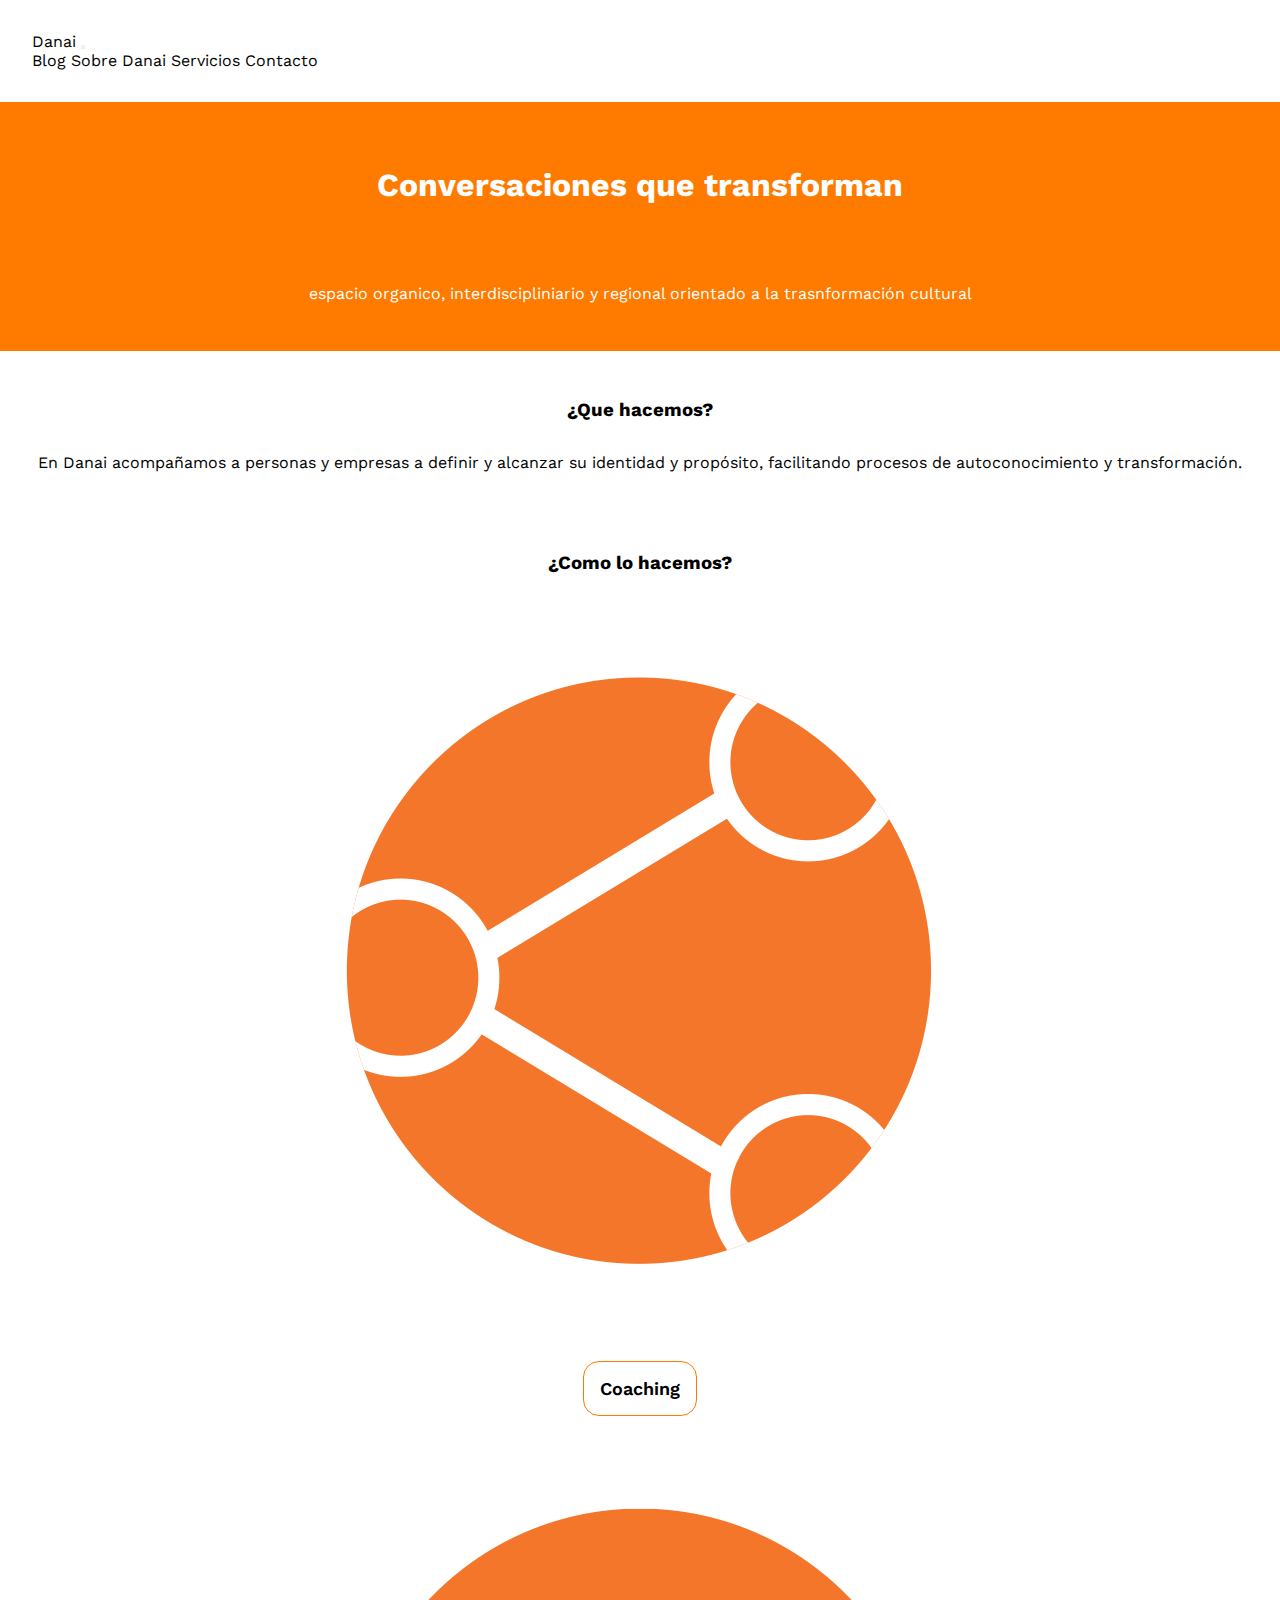
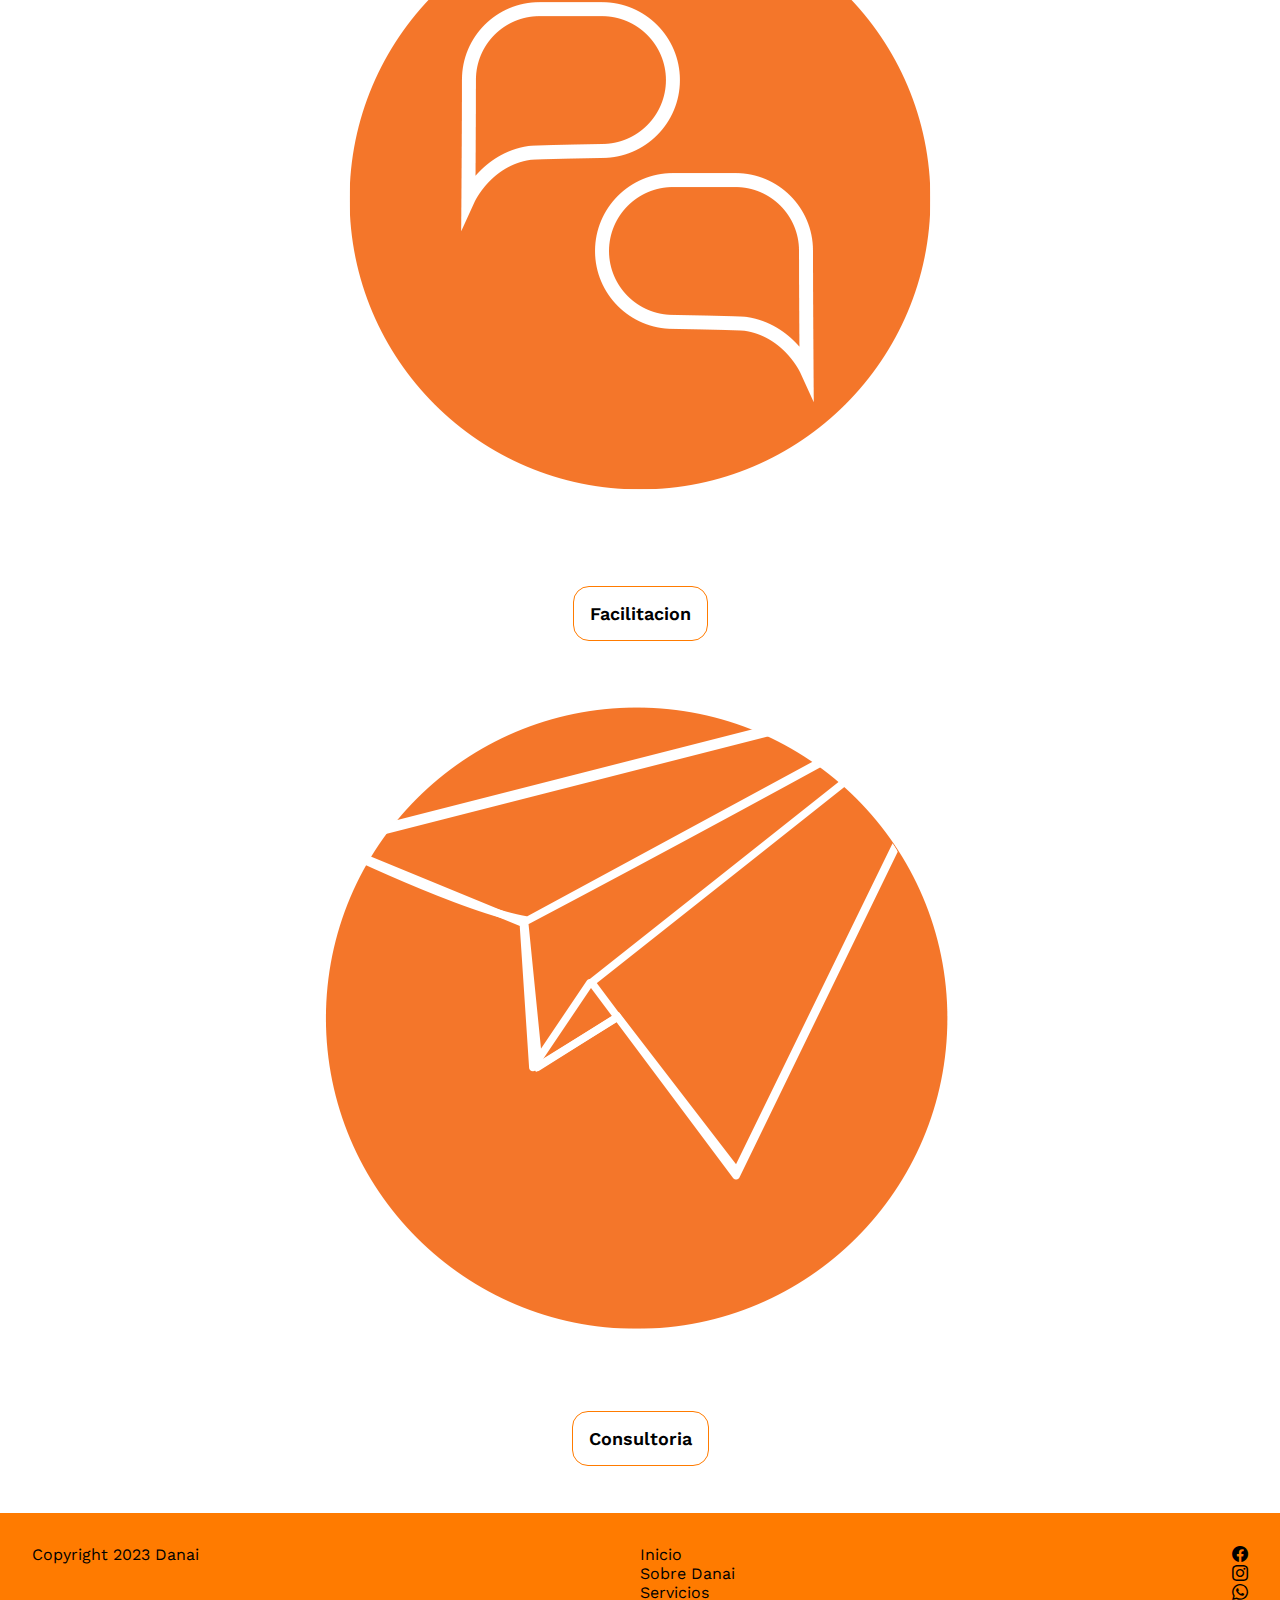
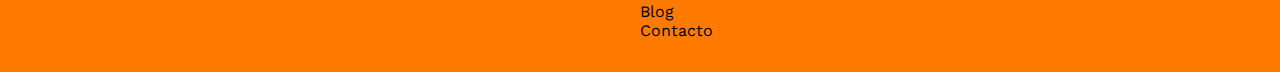
<file: index.html>
<!DOCTYPE html>
<html lang="en">
<head>
    <meta charset="UTF-8">
    <meta name="viewport" content="width=device-width, initial-scale=1.0">
    <title>Danai</title>
    <link rel="stylesheet" href="./css/estilos.css">
    <link rel="shortcut icon" href="./img/av_cuad_but.png"> 
    <link rel="stylesheet" href="https://cdn.jsdelivr.net/npm/bootstrap-icons@1.11.2/font/bootstrap-icons.min.css">
    <link href="https://cdn.jsdelivr.net/npm/bootstrap@5.3.2/dist/css/bootstrap.min.css" rel="stylesheet" integrity="sha384-T3c6CoIi6uLrA9TneNEoa7RxnatzjcDSCmG1MXxSR1GAsXEV/Dwwykc2MPK8M2HN" crossorigin="anonymous">
    <meta name="description" content="Conversaciones que transforman.">
    <meta name="keywords" content="conversaciones, transformacion, danai, coaching, conusltoría, facilitacion, cambio, ontológico, charla, "> 
</head>
<body>
    <header>
    <nav class="navbar navbar-expand-lg bg-body-tertiary">
        <div class="container-fluid">
          <a class="navbar-brand" href="./index.html">Danai</a>
          <button class="navbar-toggler" type="button" data-bs-toggle="collapse" data-bs-target="#navbarNavAltMarkup" aria-controls="navbarNavAltMarkup" aria-expanded="false" aria-label="Toggle navigation">
            <span class="navbar-toggler-icon"></span>
          </button>
          <div class="collapse navbar-collapse" id="navbarNavAltMarkup">
            <div class="navbar-nav">
              <a class="nav-link active" aria-current="page" href="./pages/blog.html">Blog</a>
              <a class="nav-link" href="./pages/sobre-danai.html">Sobre Danai</a>
              <a class="nav-link" href="./pages/servicios.html">Servicios</a>
              <a class="nav-link" href="./pages/contacto.html">Contacto</a>
            </div>
          </div>
        </div>
      </nav>
    </header>
<main>
<section class="main-img">
        <h1 class="title">Conversaciones que transforman</h1>
    <p class="parrafo1">espacio organico, interdiscipliniario y regional orientado a la trasnformación cultural</p>
</section>
<section class="que-hacemos">
    <h3 class="que">¿Que hacemos?</h3>
    <p class="parrafo2">En Danai acompañamos a personas y empresas a definir y alcanzar su identidad y propósito, facilitando procesos de autoconocimiento y transformación.</p>
</section>

<section class="como-lo-hacemos container">
    <h3 class="como">¿Como lo hacemos?</h3>
    <div class="row">
<div class="card-group">
    <div class="card">
      <img src="./img/cpt_compartir_nar.png" class="card-img-top" alt="compartir">
      <div class="card-body">
    <a class="cardlink1" href="./pages/servicios.html">Coaching</a>
      </div>
    </div>
    <div class="card">
      <img src="./img/cpt_dialogo_nar.png" class="card-img-top" alt="dialogo">
      <div class="card-body">
        <a class="cardlink2" href="./pages/servicios.html">Facilitacion</a>
      </div>
    </div>
    <div class="card">
      <img src="./img/cpt_volar_nar.png" class="card-img-top" alt="volar">
      <div class="card-body">
    <a class="cardlink3" href="./pages/servicios.html">Consultoria</a>
</div>
      </div>
    </div>
  </div>

</section>
    
</main>
<footer class="footer">
    <div class="footer1">
        <p>Copyright 2023 Danai</p>
    </div>
    <div class="footer2">
        <ul>
            <li><a href="./index.html">Inicio</a></li>
            <li><a href="./pages/sobre-danai.html">Sobre Danai</a></li>
            <li> <a href="./pages/servicios.html">Servicios</a></li>
            <li><a href="./pages/blog.html">Blog</a></li>
            <li><a href="./pages/contacto.html">Contacto</a></li>
        </ul>
    </div>
    <div class="footer3">
        <ul>
            <li><a href="#"><i class="bi bi-facebook"></i></a></li>
            <li><a href="#"><i class="bi bi-instagram"></i></a></li>
            <li><a href="#"><i class="bi bi-whatsapp"></i></a></li>
        </ul>
    </div>

</footer>
<script src="https://cdn.jsdelivr.net/npm/bootstrap@5.3.2/dist/js/bootstrap.bundle.min.js" integrity="sha384-C6RzsynM9kWDrMNeT87bh95OGNyZPhcTNXj1NW7RuBCsyN/o0jlpcV8Qyq46cDfL" crossorigin="anonymous"></script>
</body>
</html>
</file>
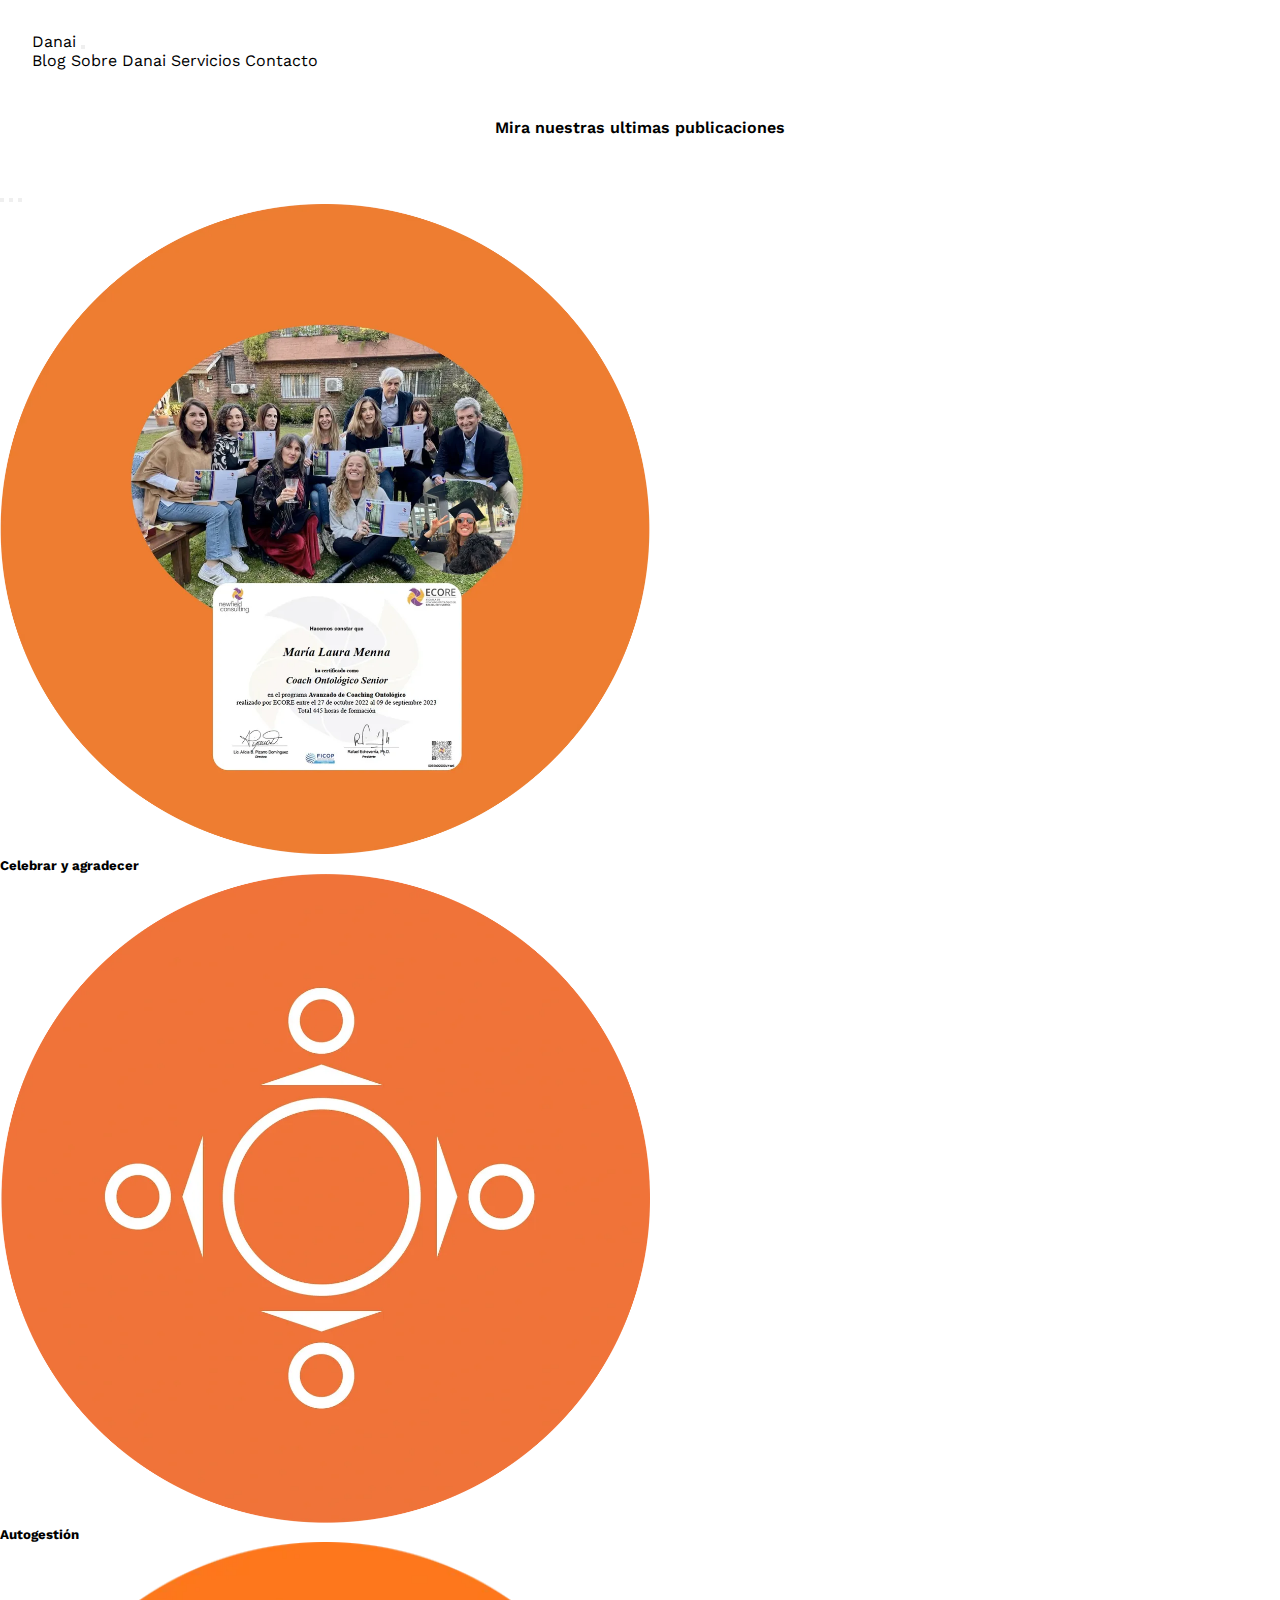
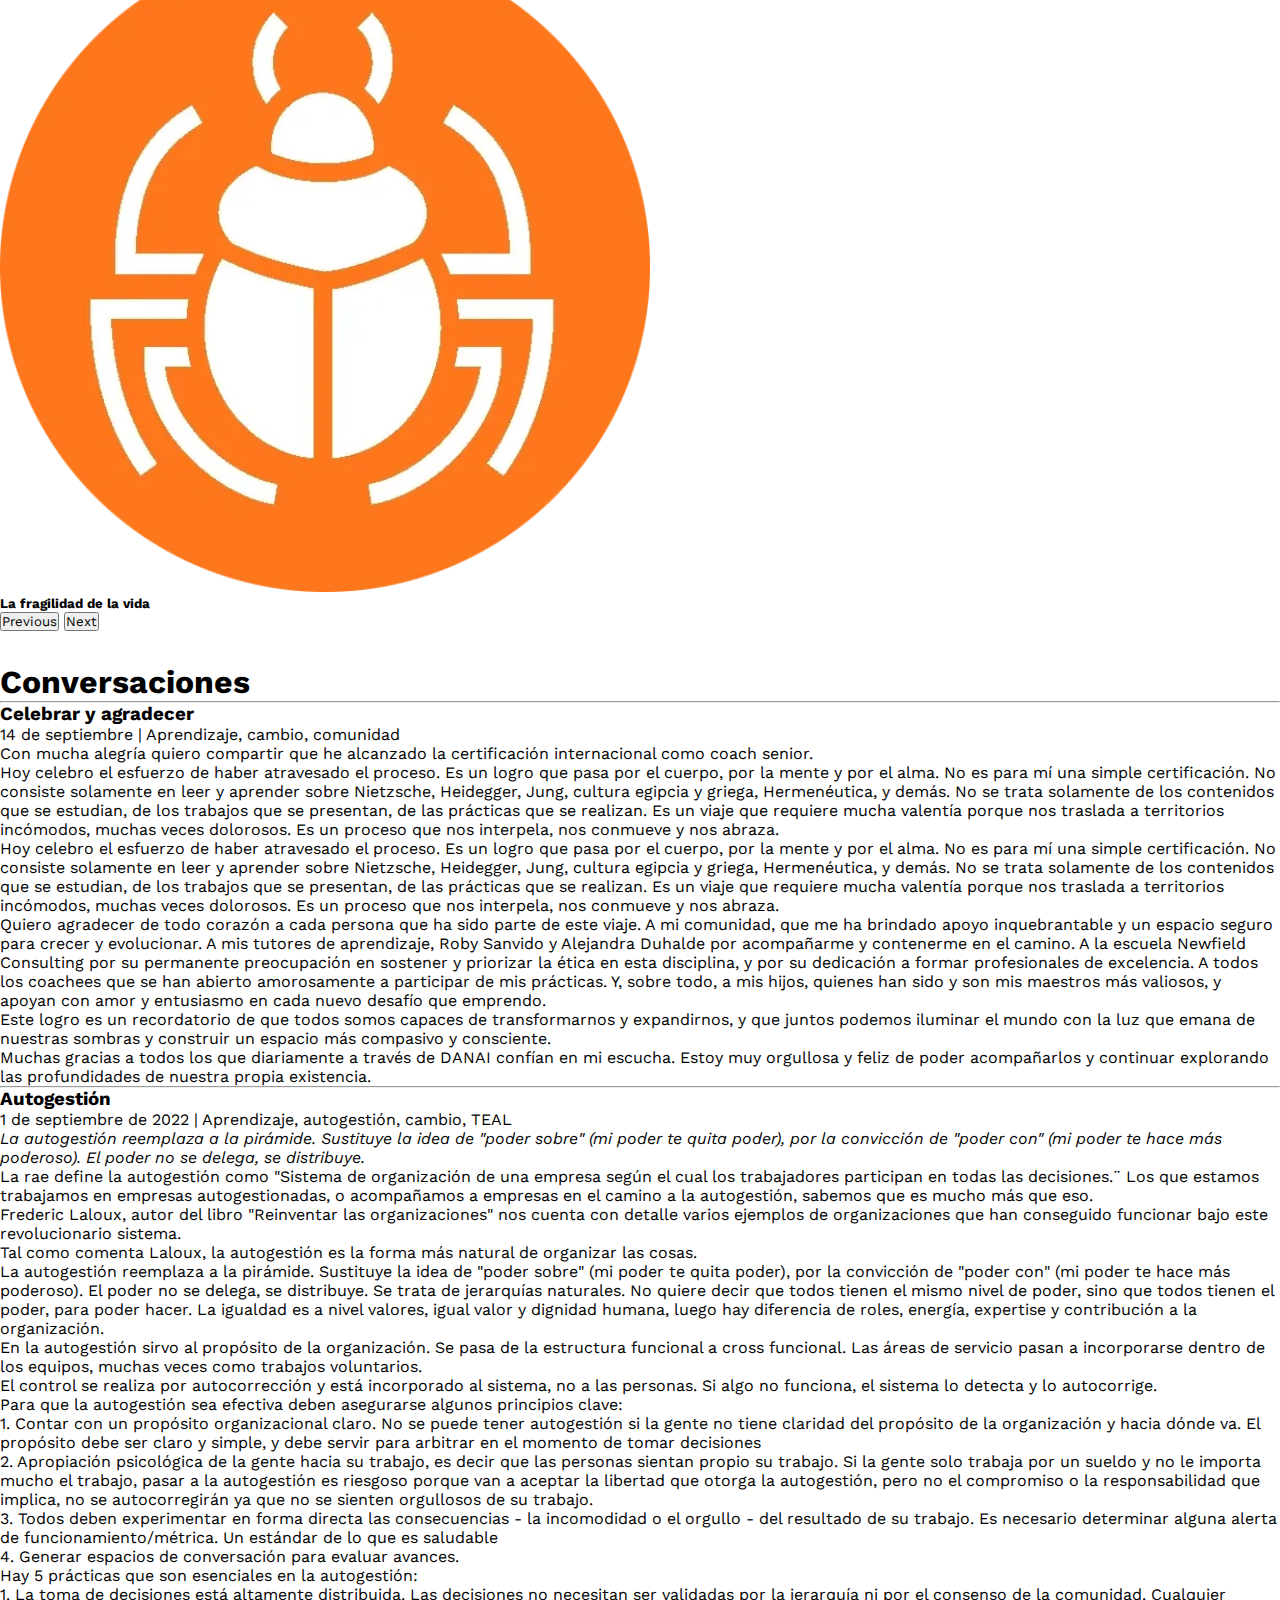
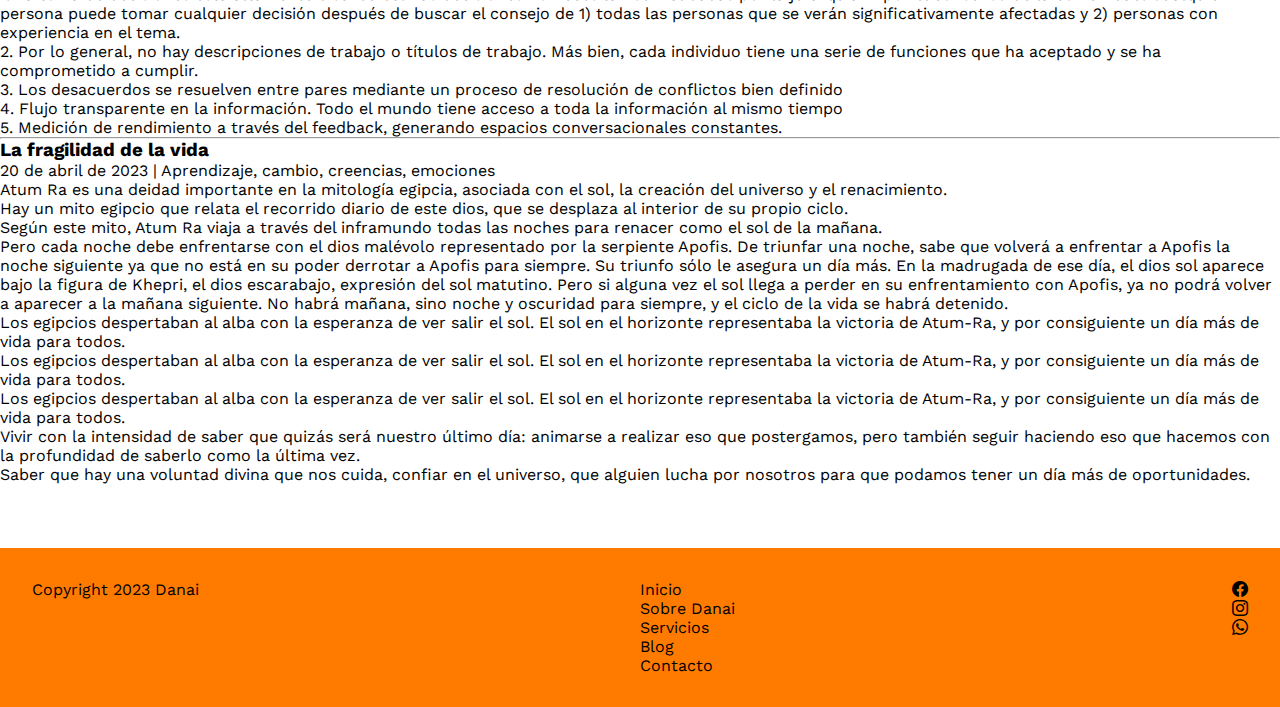
<file: pages/blog.html>
<!DOCTYPE html>
<html lang="en">
<head>
    <meta charset="UTF-8">
    <meta name="viewport" content="width=device-width, initial-scale=1.0">
    <title>Danai-Blog</title>
    <link rel="stylesheet" href="../css/estilos.css">
    <link rel="stylesheet" href="https://cdn.jsdelivr.net/npm/bootstrap-icons@1.11.2/font/bootstrap-icons.min.css">
    <link rel="stylesheet" href="https://cdn.jsdelivr.net/npm/bootstrap-icons@1.11.2/font/bootstrap-icons.min.css">
    <link href="https://cdn.jsdelivr.net/npm/bootstrap@5.3.2/dist/css/bootstrap.min.css" rel="stylesheet" integrity="sha384-T3c6CoIi6uLrA9TneNEoa7RxnatzjcDSCmG1MXxSR1GAsXEV/Dwwykc2MPK8M2HN" crossorigin="anonymous">
    <meta name="description" content="Mira nuestras ultimas publicaciones">
    <meta name="keywords" content="conversaciones, transformacion, danai, coaching, conusltoría, facilitacion, cambio, ontológico, charla, celebrar, agradecer, autogestión, fragilidad">
</head>
<body>
    <header>
        <nav class="navbar navbar-expand-lg bg-body-tertiary">
            <div class="container-fluid">
              <a class="navbar-brand" href="../index.html">Danai</a>
              <button class="navbar-toggler" type="button" data-bs-toggle="collapse" data-bs-target="#navbarNavAltMarkup" aria-controls="navbarNavAltMarkup" aria-expanded="false" aria-label="Toggle navigation">
                <span class="navbar-toggler-icon"></span>
              </button>
              <div class="collapse navbar-collapse" id="navbarNavAltMarkup">
                <div class="navbar-nav">
                  <a class="nav-link active" aria-current="page" href="./blog.html">Blog</a>
                  <a class="nav-link" href="./sobre-danai.html">Sobre Danai</a>
                  <a class="nav-link" href="./servicios.html">Servicios</a>
                  <a class="nav-link" href="./contacto.html">Contacto</a>
                </div>
              </div>
            </div>
          </nav>
        </header> 

        <main>
          <h4 class="publicaciones container">Mira nuestras ultimas publicaciones</h4>
          <section class="carousel-blog container-fluid carousel-blog">
            <div id="carouselExampleCaptions" class="carousel slide">
              <div class="carousel-indicators">
                <button type="button" data-bs-target="#carouselExampleCaptions" data-bs-slide-to="0" class="active" aria-current="true" aria-label="Slide 1"></button>
                <button type="button" data-bs-target="#carouselExampleCaptions" data-bs-slide-to="1" aria-label="Slide 2"></button>
                <button type="button" data-bs-target="#carouselExampleCaptions" data-bs-slide-to="2" aria-label="Slide 3"></button>
              </div>
              <div class="carousel-inner">
                <div class="carousel-item active">
                  <img src="../img/rs=w_1280 (3).webp" class="d-block w-100 img-fluid img1-carousel" alt="...">
                  <div class="carousel-caption d-none d-md-block">
                    <h5>Celebrar y agradecer</h5>
                  </div>
                </div>
                

                  </div>
                </div>
                <div class="carousel-item">
                  <img src="../img/rs=w_1280 (1).webp" class="d-block w-100 img-fluid img2-carousel" alt="...">
                  <div class="carousel-caption d-none d-md-block">
                    <h5>Autogestión</h5>
                  </div>
                </div>
                <div class="carousel-item">
                  <img src="../img/rs=w_1280.webp" class="d-block w-100 img-fluid img3-carousel" alt="...">
                  <div class="carousel-caption d-none d-md-block">
                    <h5>La fragilidad de la vida</h5>
                  </div>
                </div>
              </div>
              <button class="carousel-control-prev" type="button" data-bs-target="#carouselExampleCaptions" data-bs-slide="prev">
                <span class="carousel-control-prev-icon" aria-hidden="true"></span>
                <span class="visually-hidden">Previous</span>
              </button>
              <button class="carousel-control-next" type="button" data-bs-target="#carouselExampleCaptions" data-bs-slide="next">
                <span class="carousel-control-next-icon" aria-hidden="true"></span>
                <span class="visually-hidden">Next</span>
              </button>
              </div>
        </section>
        <section class="container">
        <h1 class="titulo-conversaciones">Conversaciones</h1>
        <hr>
        <h3>Celebrar y agradecer</h3>
        <a name="articulo1"></a>
        <p>14 de septiembre | Aprendizaje, cambio,  comunidad</p>

        <p>Con mucha alegría quiero compartir que he alcanzado la certificación internacional como coach senior.</p>
        <p class="parrafo-celebrar"> 
          Hoy celebro el  esfuerzo de haber atravesado el proceso. Es un logro que pasa por el cuerpo, por la mente y por el alma. No es para mí una simple certificación. No consiste solamente en leer y aprender sobre Nietzsche, Heidegger, Jung, cultura egipcia y griega, Hermenéutica, y demás. No se trata solamente de los contenidos que se estudian, de los trabajos que se presentan, de las prácticas que se realizan. Es un viaje que requiere mucha valentía porque nos traslada a territorios incómodos, muchas veces dolorosos. Es un proceso que nos interpela, nos conmueve y nos abraza.
        </p>
           <p class="parrafo-celebrar"> 
            Hoy celebro el  esfuerzo de haber atravesado el proceso. Es un logro que pasa por el cuerpo, por la mente y por el alma. No es para mí una simple certificación. No consiste solamente en leer y aprender sobre Nietzsche, Heidegger, Jung, cultura egipcia y griega, Hermenéutica, y demás. No se trata solamente de los contenidos que se estudian, de los trabajos que se presentan, de las prácticas que se realizan. Es un viaje que requiere mucha valentía porque nos traslada a territorios incómodos, muchas veces dolorosos. Es un proceso que nos interpela, nos conmueve y nos abraza.
        </p>
             <p class="parrafo-celebrar"> 
              Quiero agradecer de todo corazón a cada persona que ha sido parte de este viaje. A mi comunidad, que me ha brindado apoyo inquebrantable y un espacio seguro para crecer y evolucionar. A mis tutores de aprendizaje, Roby Sanvido y Alejandra Duhalde por acompañarme y contenerme en el camino. A la escuela Newfield Consulting por su permanente preocupación en sostener y priorizar la ética en esta disciplina, y por su dedicación a formar profesionales de excelencia. A todos los coachees que se han abierto amorosamente a participar de mis prácticas.
              Y, sobre todo, a mis hijos, quienes han sido y son mis maestros más valiosos, y apoyan con amor y entusiasmo en cada nuevo desafío que emprendo.</p>
              <p class="parrafo-celebrar">Este logro es un recordatorio de que todos somos capaces de transformarnos y expandirnos, y que juntos podemos iluminar el mundo con la luz que emana de nuestras sombras y construir un espacio más compasivo y consciente.</p>
              <p class="parrafo-celebrar">Muchas gracias a todos los que diariamente a través de DANAI confían en mi escucha. Estoy muy orgullosa y feliz de poder acompañarlos y continuar explorando las profundidades de nuestra propia existencia.</p>
              <hr>
      <h3>Autogestión</h3>
      <p>1 de septiembre de 2022 | Aprendizaje, autogestión, cambio, TEAL</p>
      <p class="parrafo-autogestion">La autogestión reemplaza a la pirámide. Sustituye la idea de "poder sobre" (mi poder te quita poder), por la convicción de "poder con" (mi poder te hace más poderoso). El poder no se delega, se distribuye.</p>
      <p>La rae define la autogestión como "Sistema de organización de una empresa según el cual los trabajadores participan en todas las decisiones.¨ Los que estamos trabajamos en empresas autogestionadas, o acompañamos a empresas en el camino a la autogestión, sabemos que es mucho más que eso.</p>
      <p>Frederic Laloux, autor del libro "Reinventar las organizaciones" nos cuenta con detalle varios ejemplos de organizaciones que han conseguido funcionar bajo este revolucionario sistema. </p>
      <p>Tal como comenta Laloux, la autogestión es la forma más natural de organizar las cosas. </p>
      <p>La autogestión reemplaza a la pirámide. Sustituye la idea de "poder sobre" (mi poder te quita poder), por la convicción de "poder con" (mi poder te hace más poderoso). El poder no se delega, se distribuye. Se trata de jerarquías naturales. No quiere decir que todos tienen el mismo nivel de poder, sino que todos tienen el poder, para poder hacer. La igualdad es a nivel valores, igual valor y dignidad humana, luego hay diferencia de roles, energía, expertise y contribución a la organización. </p>
      <p>En la autogestión sirvo al propósito de la organización. Se pasa de la estructura funcional a cross funcional. Las áreas de servicio pasan a incorporarse dentro de los equipos, muchas veces como trabajos voluntarios.</p>
      <p>El control se realiza por autocorrección y está incorporado al sistema, no a las personas. Si algo no funciona, el sistema lo detecta y lo autocorrige. </p>
      <p>Para que la autogestión sea efectiva deben asegurarse algunos principios clave:</p>
      <p> 1.  Contar con un propósito organizacional claro. No se puede tener autogestión si la gente no tiene claridad del propósito de la organización y hacia dónde va. El propósito debe ser claro y simple, y  debe servir para arbitrar en el momento de tomar decisiones </p>
      <p> 2. Apropiación psicológica de la gente hacia su trabajo, es decir que las personas sientan propio su trabajo. Si la gente solo trabaja por un sueldo y no le importa mucho el trabajo, pasar a la autogestión es riesgoso porque van a aceptar la libertad que otorga la autogestión, pero no el compromiso o la responsabilidad que implica, no se autocorregirán ya que no se sienten orgullosos de su trabajo. </p>
      <p> 3. Todos deben experimentar en forma directa las consecuencias - la incomodidad o el orgullo - del resultado de su trabajo. Es necesario determinar alguna alerta de funcionamiento/métrica. Un estándar de lo que es saludable</p>
      <p> 4. Generar espacios de conversación para evaluar avances.</p>
      <p>Hay 5 prácticas que son esenciales en la autogestión:</p>
      <p>1. La toma de decisiones está altamente distribuida. Las decisiones no necesitan ser validadas por la jerarquía ni por el consenso de la comunidad. Cualquier persona puede tomar cualquier decisión después de buscar el consejo de 1) todas las personas que se verán significativamente afectadas y 2) personas con experiencia en el tema.</p>
      <p>2. Por lo general, no hay descripciones de trabajo o títulos de trabajo. Más bien, cada individuo tiene una serie de funciones que ha aceptado y se ha comprometido a cumplir.</p>
      <p>3. Los desacuerdos se resuelven entre pares mediante un proceso de resolución de conflictos bien definido</p>
      <p>4. Flujo transparente en la información. Todo el mundo tiene acceso a toda la información al mismo tiempo</p>
      <p>5. Medición de rendimiento a través del feedback, generando espacios conversacionales constantes.</p>
      <hr>
      <h3>La fragilidad de la vida</h3>
      <p>20 de abril de 2023 | Aprendizaje, cambio, creencias, emociones</p>
      <p>Atum Ra es una deidad importante en la mitología egipcia, asociada con el sol, la creación del universo y el renacimiento.</p>
      <p>Hay un mito egipcio que relata el recorrido diario de este dios, que se desplaza al interior de su propio ciclo.</p>
      <p>Según este mito, Atum Ra viaja a través del inframundo todas las noches para renacer como el sol de la mañana.</p>
      <p>Pero cada noche debe enfrentarse con el dios malévolo representado por la serpiente Apofis. De triunfar una noche, sabe que volverá a enfrentar a Apofis la noche siguiente ya que no está en su poder derrotar a Apofis para siempre. Su triunfo sólo le asegura un día más. En la madrugada de ese día, el dios sol aparece bajo la figura de Khepri, el dios escarabajo, expresión del sol matutino. Pero si alguna vez el sol llega a perder en su enfrentamiento con Apofis, ya no podrá volver a aparecer a la mañana siguiente. No habrá mañana, sino noche y oscuridad para siempre, y el ciclo de la vida se habrá detenido.</p>
      <p>Los egipcios despertaban al alba con la esperanza de ver salir el sol. El sol en el horizonte representaba la victoria de Atum-Ra, y por consiguiente un día más de vida para todos. </p>
      <p>Los egipcios despertaban al alba con la esperanza de ver salir el sol. El sol en el horizonte representaba la victoria de Atum-Ra, y por consiguiente un día más de vida para todos. </p>
      <p>Los egipcios despertaban al alba con la esperanza de ver salir el sol. El sol en el horizonte representaba la victoria de Atum-Ra, y por consiguiente un día más de vida para todos. </p>
      <p>Vivir con la intensidad de saber que quizás será nuestro último día: animarse a realizar eso que postergamos, pero también seguir haciendo eso que hacemos con la profundidad de saberlo como la última vez.</p>
      <p>Saber que hay una voluntad divina que nos cuida, confiar en el universo, que alguien lucha por nosotros para que podamos tener un día más de oportunidades.</p>
      </section>

        </main>

        <footer class="footer">
          <div class="footer1">
              <p>Copyright 2023 Danai</p>
          </div>
          <div class="footer2">
              <ul>
                  <li><a href="./index.html">Inicio</a></li>
                  <li><a href="./pages/sobre-danai.html">Sobre Danai</a></li>
                  <li> <a href="./pages/servicios.html">Servicios</a></li>
                  <li><a href="./pages/blog.html">Blog</a></li>
                  <li><a href="./pages/contacto.html">Contacto</a></li>
              </ul>
          </div>
          <div class="footer3">
              <ul>
                  <li><a href="#"><i class="bi bi-facebook"></i></a></li>
                  <li><a href="#"><i class="bi bi-instagram"></i></a></li>
                  <li><a href="#"><i class="bi bi-whatsapp"></i></a></li>
              </ul>
          </div>
      
      </footer>
    <script src="https://cdn.jsdelivr.net/npm/bootstrap@5.3.2/dist/js/bootstrap.bundle.min.js" integrity="sha384-C6RzsynM9kWDrMNeT87bh95OGNyZPhcTNXj1NW7RuBCsyN/o0jlpcV8Qyq46cDfL" crossorigin="anonymous"></script>   
</body>
</html>
</file>
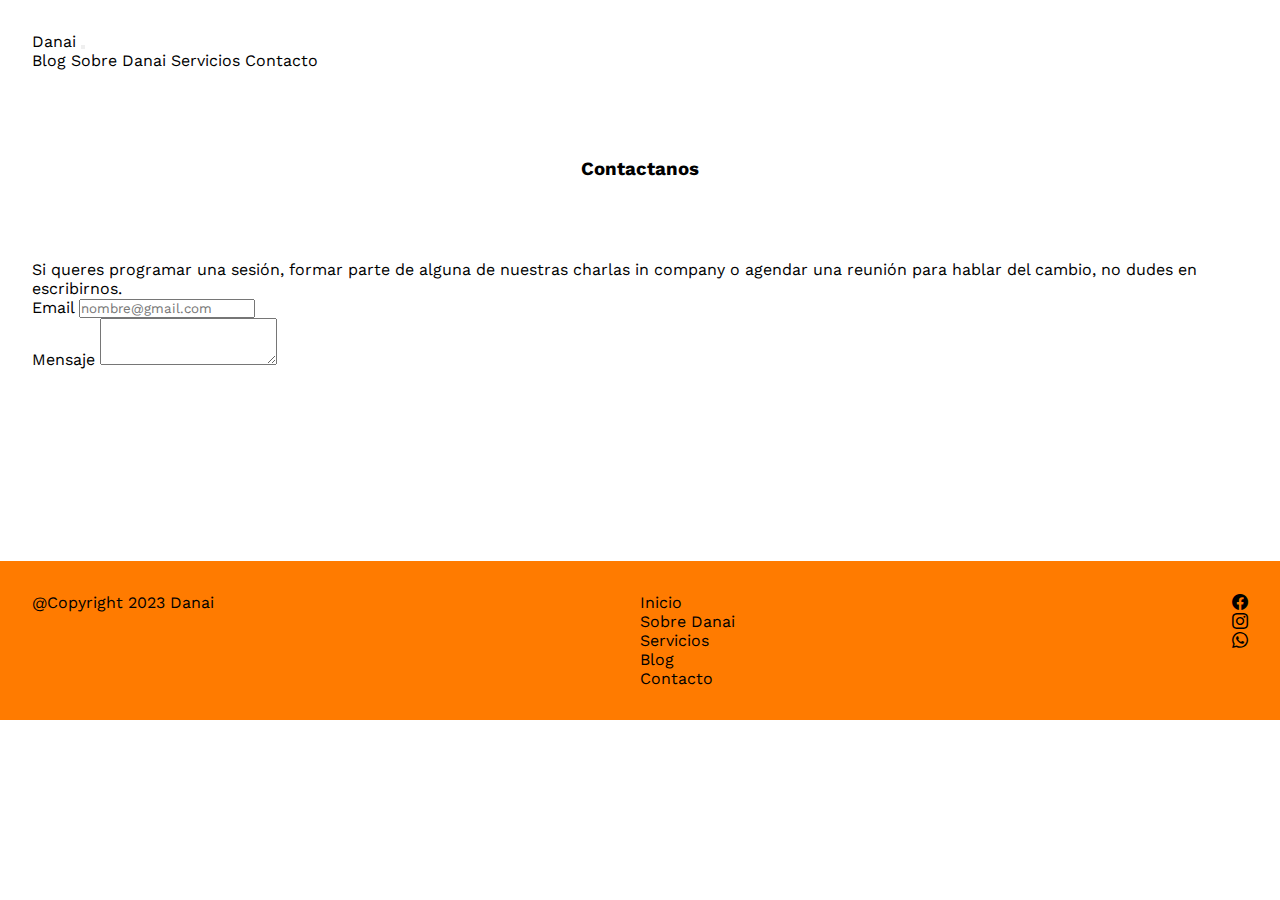
<file: pages/contacto.html>
<!DOCTYPE html>
<html lang="en">
<head>
    <meta charset="UTF-8">
    <meta name="viewport" content="width=device-width, initial-scale=1.0">
    <title>Danai-Contacto</title>
    <link rel="stylesheet" href="../css/estilos.css">
    <link rel="stylesheet" href="https://cdn.jsdelivr.net/npm/bootstrap-icons@1.11.2/font/bootstrap-icons.min.css">
    <link rel="stylesheet" href="https://cdn.jsdelivr.net/npm/bootstrap-icons@1.11.2/font/bootstrap-icons.min.css">
    <link href="https://cdn.jsdelivr.net/npm/bootstrap@5.3.2/dist/css/bootstrap.min.css" rel="stylesheet" integrity="sha384-T3c6CoIi6uLrA9TneNEoa7RxnatzjcDSCmG1MXxSR1GAsXEV/Dwwykc2MPK8M2HN" crossorigin="anonymous">
    <meta name="description" content="Contactate con nuestro equipo.">
    <meta name="keywords" content="conversaciones, transformacion, danai, coaching, conusltoría, facilitacion, cambio, ontológico, charla, ">
</head>
<body class="background-contacto">
    <header>
        <nav class="navbar navbar-expand-lg bg-body-tertiary">
            <div class="container-fluid">
              <a class="navbar-brand" href="../index.html">Danai</a>
              <button class="navbar-toggler" type="button" data-bs-toggle="collapse" data-bs-target="#navbarNavAltMarkup" aria-controls="navbarNavAltMarkup" aria-expanded="false" aria-label="Toggle navigation">
                <span class="navbar-toggler-icon"></span>
              </button>
              <div class="collapse navbar-collapse" id="navbarNavAltMarkup">
                <div class="navbar-nav">
                  <a class="nav-link active" aria-current="page" href="./blog.html">Blog</a>
                  <a class="nav-link" href="./sobre-danai.html">Sobre Danai</a>
                  <a class="nav-link" href="./servicios.html">Servicios</a>
                  <a class="nav-link" href="./contacto.html">Contacto</a>
                </div>
              </div>
            </div>
          </nav>
        </header>
    <main>
</section>
<section class="formulario container">
<h3 class="msj">Contactanos</h3>
<p class="parrafo-contacto">Si queres programar una sesión, formar parte de alguna de nuestras charlas in company o agendar una reunión para hablar del cambio, no dudes en escribirnos.</p>
<div class="mb-3">
    <label for="exampleFormControlInput1" class="form-label">Email</label>
    <input type="email" class="form-control" id="exampleFormControlInput1" placeholder="nombre@gmail.com">
  </div>
  <div class="mb-3">
    <label for="exampleFormControlTextarea1" class="form-label">Mensaje</label>
    <textarea class="form-control" id="exampleFormControlTextarea1" rows="3"></textarea>
  </div>
</section>
</main> 
<footer class="footer">
    <div class="footer1">
        <p>@Copyright 2023 Danai</p>
    </div>
    <div class="footer2">
        <ul>
            <li><a href="../index.html">Inicio</a></li>
            <li><a href="./sobre-danai.html">Sobre Danai</a></li>
            <li> <a href="./servicios.html">Servicios</a></li>
            <li><a href="./blog.html">Blog</a></li>
            <li><a href="./contacto.html">Contacto</a></li>
        </ul>
    </div>
    <div class="footer3">
        <ul>
            <li><a href="#"><i class="bi bi-facebook"></i></a></li>
            <li><a href="#"><i class="bi bi-instagram"></i></a></li>
            <li><a href="#"><i class="bi bi-whatsapp"></i></a></li>
        </ul>
    </div>

</footer>
<script src="https://cdn.jsdelivr.net/npm/bootstrap@5.3.2/dist/js/bootstrap.bundle.min.js" integrity="sha384-C6RzsynM9kWDrMNeT87bh95OGNyZPhcTNXj1NW7RuBCsyN/o0jlpcV8Qyq46cDfL" crossorigin="anonymous"></script>
</body>
</html>
</file>
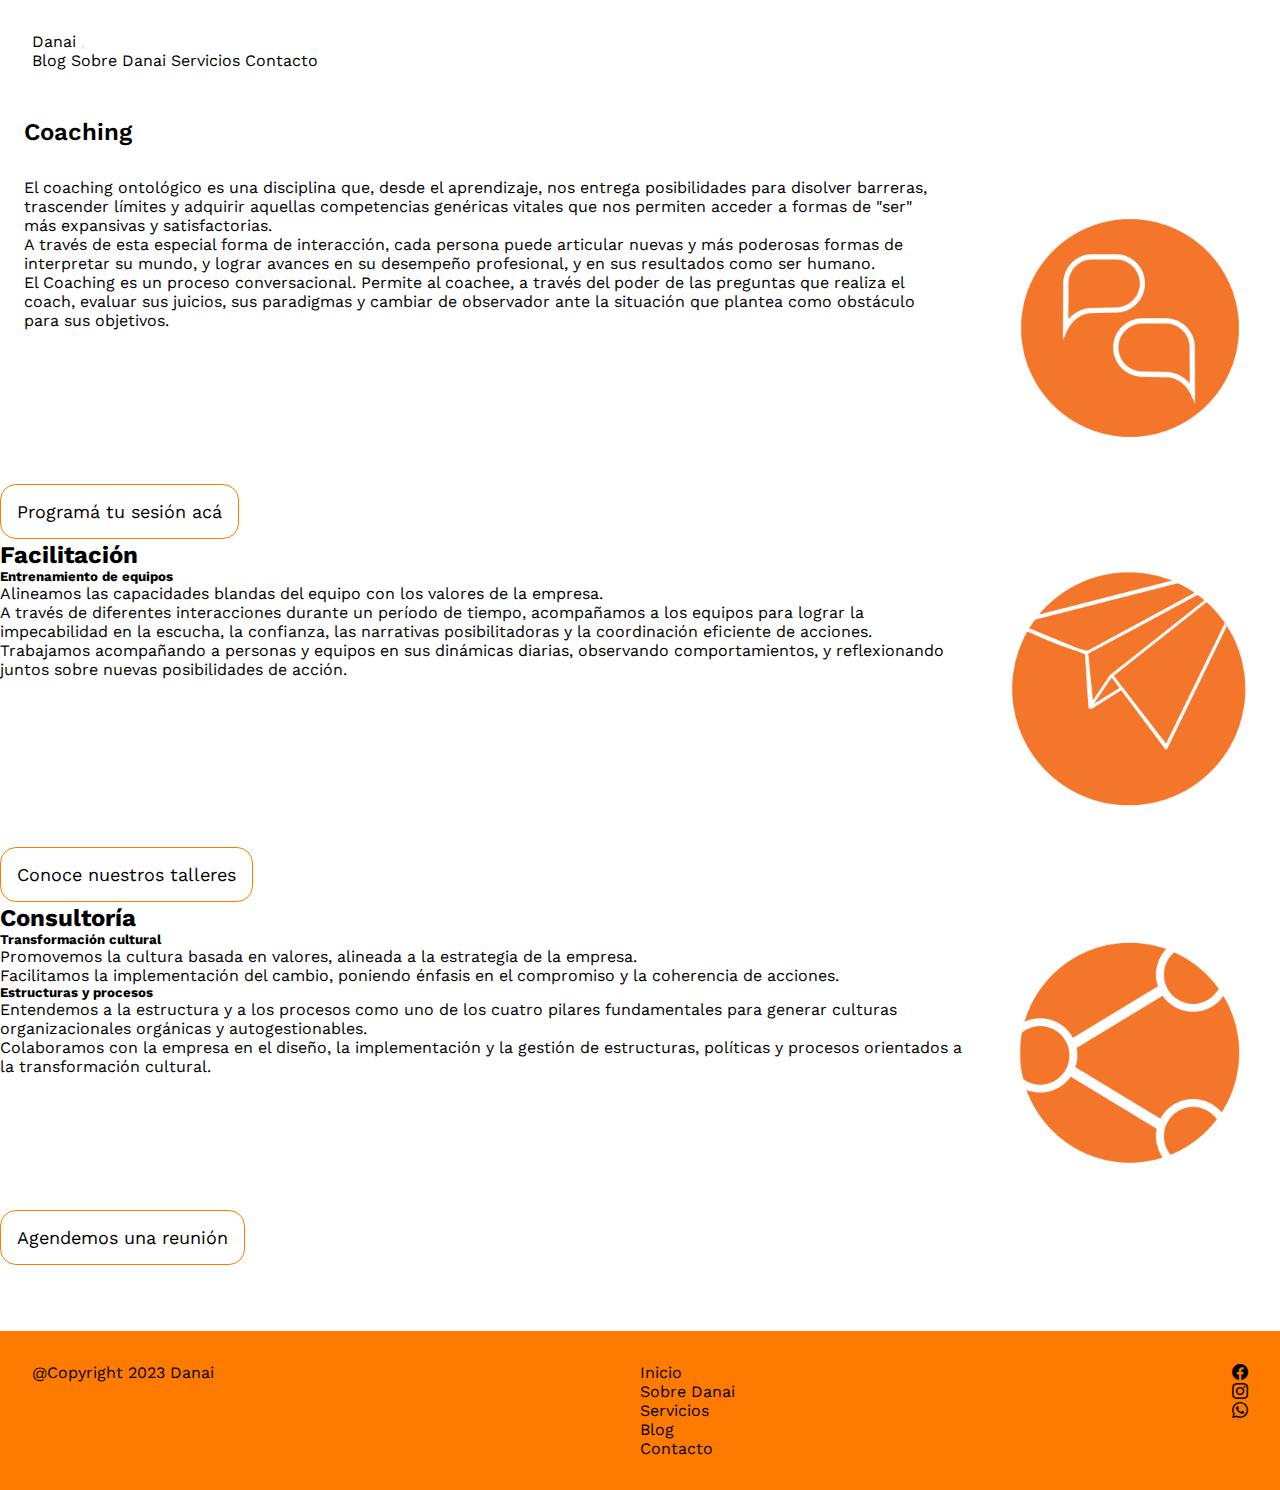
<file: pages/servicios.html>
<!DOCTYPE html>
<html lang="en">
<head>
    <meta charset="UTF-8">
    <meta name="viewport" content="width=device-width, initial-scale=1.0">
    <title>Danai-Servicios</title>
    <link rel="stylesheet" href="../css/estilos.css">
    <link rel="stylesheet" href="https://cdn.jsdelivr.net/npm/bootstrap-icons@1.11.2/font/bootstrap-icons.min.css">
    <link rel="stylesheet" href="https://cdn.jsdelivr.net/npm/bootstrap-icons@1.11.2/font/bootstrap-icons.min.css">
    <link href="https://cdn.jsdelivr.net/npm/bootstrap@5.3.2/dist/css/bootstrap.min.css" rel="stylesheet" integrity="sha384-T3c6CoIi6uLrA9TneNEoa7RxnatzjcDSCmG1MXxSR1GAsXEV/Dwwykc2MPK8M2HN" crossorigin="anonymous">
    <meta name="description" content="Coaching, Facilitacion y Consultoría. ">
    <meta name="keywords" content="conversaciones, transformacion, danai, coaching, conusltoría, facilitacion, cambio, ontológico, charla, ">
</head>
<body>
    <header>
        <nav class="navbar navbar-expand-lg bg-body-tertiary">
            <div class="container-fluid">
              <a class="navbar-brand" href="../index.html">Danai</a>
              <button class="navbar-toggler" type="button" data-bs-toggle="collapse" data-bs-target="#navbarNavAltMarkup" aria-controls="navbarNavAltMarkup" aria-expanded="false" aria-label="Toggle navigation">
                <span class="navbar-toggler-icon"></span>
              </button>
              <div class="collapse navbar-collapse" id="navbarNavAltMarkup">
                <div class="navbar-nav">
                  <a class="nav-link active" aria-current="page" href="./blog.html">Blog</a>
                  <a class="nav-link" href="./sobre-danai.html">Sobre Danai</a>
                  <a class="nav-link" href="./servicios.html">Servicios</a>
                  <a class="nav-link" href="./contacto.html">Contacto</a>
                </div>
              </div>
            </div>
          </nav>
        </header>
    <main>
        <h2 class="coaching-titulo">Coaching</h2>
        <section class="main-servicios container">
            <div class="parrafos-servicios">
                <p class="parrafo-coaching">El coaching ontológico es una disciplina que, desde el aprendizaje, nos entrega posibilidades para disolver barreras, trascender límites y adquirir aquellas competencias genéricas vitales que nos permiten acceder a formas de "ser" más expansivas y satisfactorias.</p>
                <p class="parrafo-coaching">A través de esta especial forma de interacción, cada persona puede articular nuevas y más poderosas formas de interpretar su mundo, y lograr avances en su desempeño profesional, y en sus resultados como ser humano.</p>
                <p class="parrafo-coaching">El Coaching es un proceso conversacional. Permite al coachee, a través del poder de las preguntas que realiza el coach, evaluar sus juicios, sus paradigmas y cambiar de observador ante la situación que plantea como obstáculo para sus objetivos.</p>
            </div>
                <div>
                    <img class="img-coaching" src="../img/cpt_dialogo_nar.png" alt="dialogo">
                </div>
        </section>
        <br>
        <div class="container">
            <a class="programa" href="./contacto.html">Programá tu sesión acá</a>
        </div>
        <br>
        <section class="container facilitacion-main">
            <div class="parrafos-facilitacion">
            <h2 class="facilitacion-titulo">Facilitación</h2>
            <h5 class="equipos">Entrenamiento de equipos</h5>
            <p class="parrafo-equipos">Alineamos las capacidades blandas del equipo con los valores de la empresa.</p>
            <p class="parrafo-equipos">A través de diferentes interacciones durante un período de tiempo, acompañamos a los equipos para lograr la impecabilidad en la escucha, la confianza, las narrativas posibilitadoras  y la coordinación eficiente de acciones.</p>
            <p class="parrafo-equipos">Trabajamos acompañando a personas y equipos en sus dinámicas diarias, observando comportamientos, y reflexionando juntos sobre nuevas posibilidades de acción.</p>
        </div>
        <div>
            <img class="img-facilitacion" src="../img/cpt_volar_nar.png" alt="facilitacion-img">
        </div>
        </section>
        <br>
        <div class="container"><a class="talleres" href="./contacto.html">Conoce nuestros talleres</a></div>
        <br>
        <section class="container consultoria-main">
            <div>
            <h2 class="consultoria-titulo">Consultoría</h2>
            <h5 class="transformacion-titulo">Transformación cultural</h5>
            <p class="parrafo-transformacion">Promovemos la cultura basada en valores, alineada a la estrategia de la empresa.  </p>
            <p class="parrafo-transformacion">Facilitamos la implementación del cambio, poniendo énfasis en  el compromiso y la coherencia de acciones.</p>
            <h5 class="titulo-estructuras">Estructuras y procesos</h5>
            <p class="parrafo-estructuras">Entendemos a la estructura y a los procesos como uno de los cuatro pilares fundamentales para generar culturas organizacionales orgánicas y autogestionables.</p>
            <p class="parrafo-estructuras">Colaboramos con la empresa en el diseño, la implementación y la gestión de estructuras, políticas  y procesos  orientados a la transformación cultural.</p>
        </div>
        <div><img class="img-consultoria" src="../img/cpt_compartir_nar.png" alt="">
        </div>
        </section>
        <br>
        <div class="container"><a class="agenda" href="./contacto.html">Agendemos una reunión </a></div>
        <br>
    </main>

    <footer class="footer">
        <div class="footer1">
            <p>@Copyright 2023 Danai</p>
        </div>
        <div class="footer2">
            <ul>
                <li><a href="../index.html">Inicio</a></li>
                <li><a href="./sobre-danai.html">Sobre Danai</a></li>
                <li> <a href="./servicios.html">Servicios</a></li>
                <li><a href="./blog.html">Blog</a></li>
                <li><a href="./contacto.html">Contacto</a></li>
            </ul>
        </div>
        <div class="footer3">
            <ul>
                <li><a href="#"><i class="bi bi-facebook"></i></a></li>
                <li><a href="#"><i class="bi bi-instagram"></i></a></li>
                <li><a href="#"><i class="bi bi-whatsapp"></i></a></li>
            </ul>
        </div>
    
    </footer>
    <script src="https://cdn.jsdelivr.net/npm/bootstrap@5.3.2/dist/js/bootstrap.bundle.min.js" integrity="sha384-C6RzsynM9kWDrMNeT87bh95OGNyZPhcTNXj1NW7RuBCsyN/o0jlpcV8Qyq46cDfL" crossorigin="anonymous"></script>  
</body>
</html>
</file>
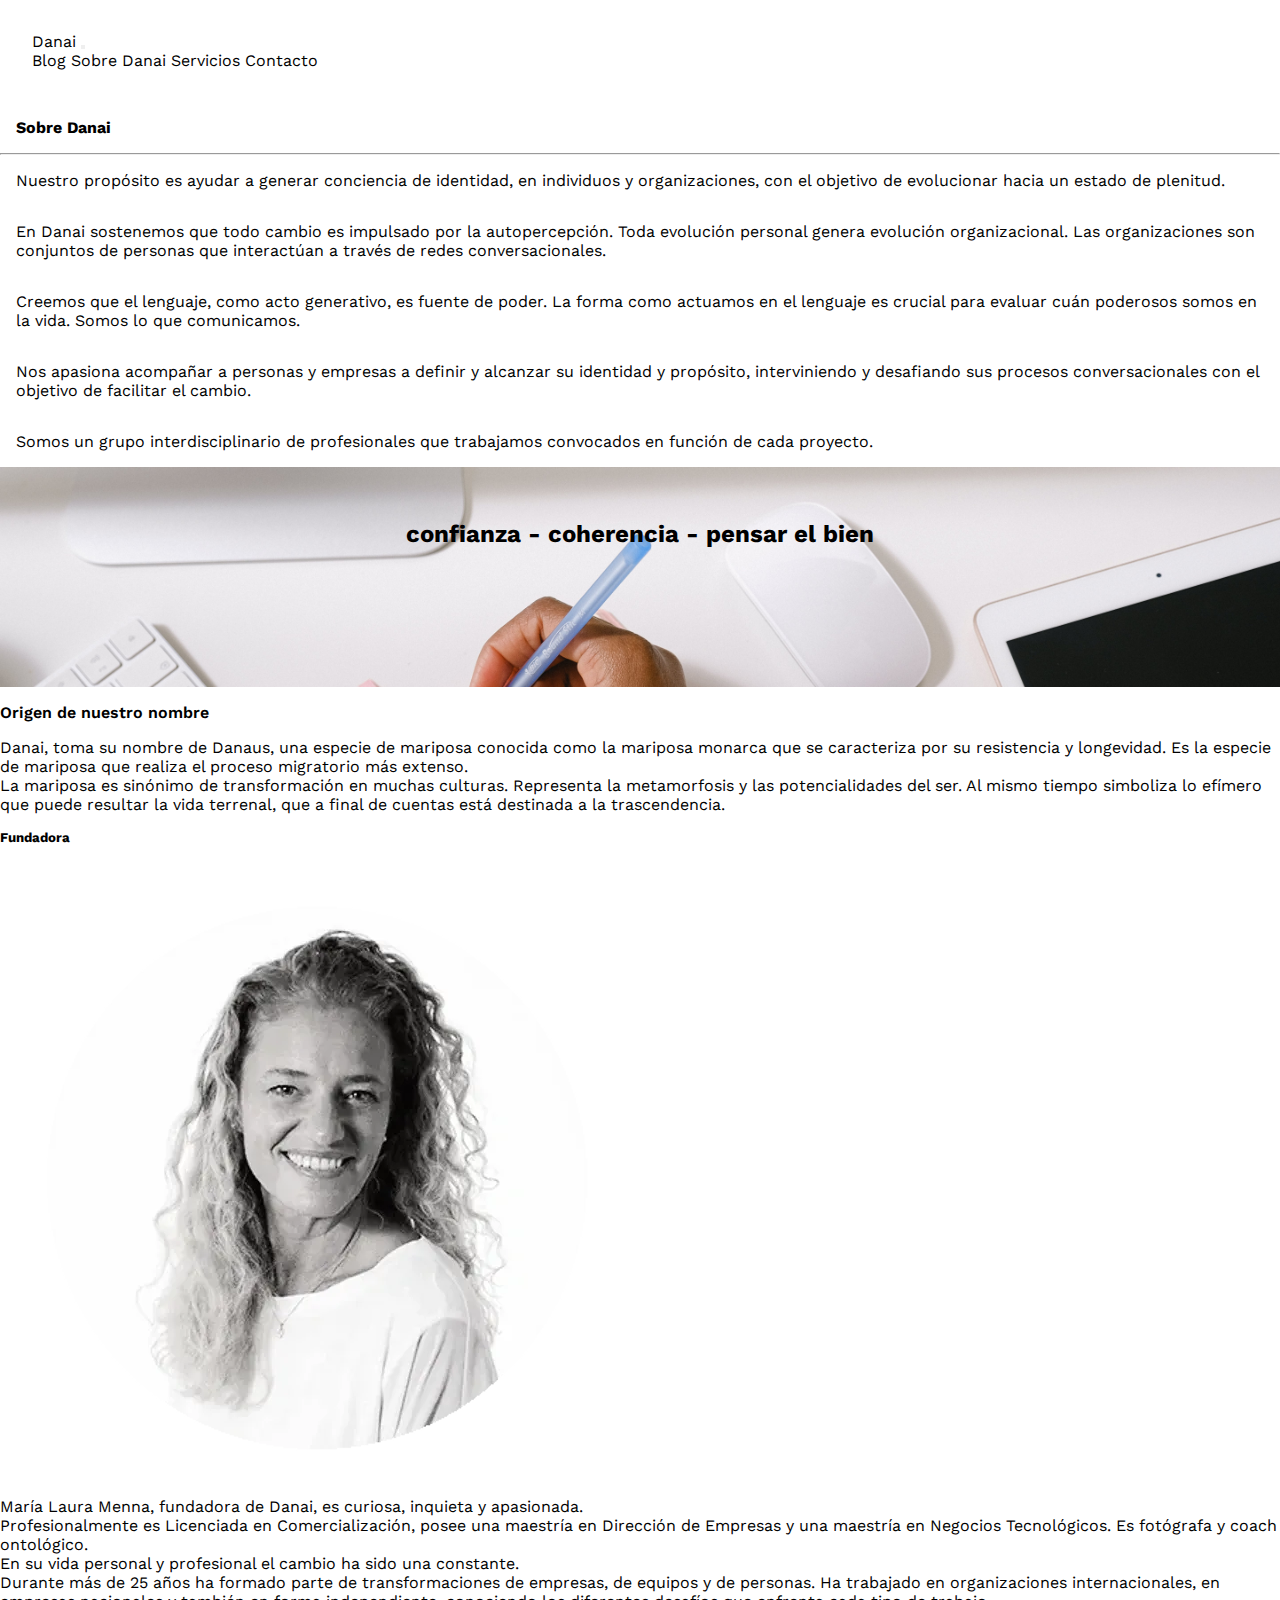
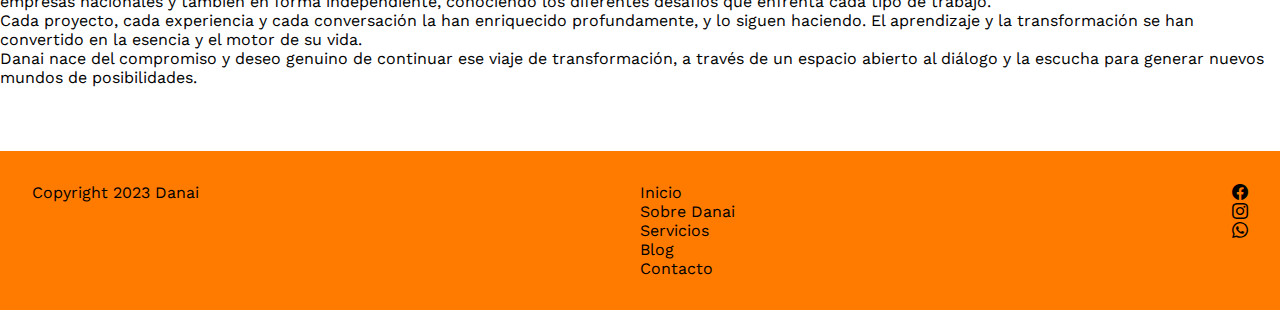
<file: pages/sobre-danai.html>
<!DOCTYPE html>
<html lang="en">
<head>
    <meta charset="UTF-8">
    <meta name="viewport" content="width=device-width, initial-scale=1.0">
    <title>Danai-Sobre Danai</title>
    <link rel="stylesheet" href="../css/estilos.css">
    <link rel="stylesheet" href="https://cdn.jsdelivr.net/npm/bootstrap-icons@1.11.2/font/bootstrap-icons.min.css">
    <link href="https://cdn.jsdelivr.net/npm/bootstrap@5.3.2/dist/css/bootstrap.min.css" rel="stylesheet" integrity="sha384-T3c6CoIi6uLrA9TneNEoa7RxnatzjcDSCmG1MXxSR1GAsXEV/Dwwykc2MPK8M2HN" crossorigin="anonymous">
    <meta name="description" content="Nuestro propósito y origen">
    <meta name="keywords" content="conversaciones, transformacion, danai, coaching, conusltoría, facilitacion, cambio, ontológico, charla, ">
</head>
<body>
    <header>
        <nav class="navbar navbar-expand-lg bg-body-tertiary">
            <div class="container-fluid">
              <a class="navbar-brand" href="../index.html">Danai</a>
              <button class="navbar-toggler" type="button" data-bs-toggle="collapse" data-bs-target="#navbarNavAltMarkup" aria-controls="navbarNavAltMarkup" aria-expanded="false" aria-label="Toggle navigation">
                <span class="navbar-toggler-icon"></span>
              </button>
              <div class="collapse navbar-collapse" id="navbarNavAltMarkup">
                <div class="navbar-nav">
                  <a class="nav-link active" aria-current="page" href="./blog.html">Blog</a>
                  <a class="nav-link" href="./sobre-danai.html">Sobre Danai</a>
                  <a class="nav-link" href="./servicios.html">Servicios</a>
                  <a class="nav-link" href="./contacto.html">Contacto</a>
                </div>
              </div>
            </div>
          </nav>
        </header>
        <main>
          <section class="container">
        <h4 class="titulo-sobre">Sobre Danai</h4>
        <hr class="hr-sobre">
        <p class="parrafo-sobre">Nuestro propósito es ayudar a generar conciencia de identidad, en individuos y organizaciones, con el objetivo de evolucionar hacia un estado de plenitud.</p>
        <p class="parrafo-sobre">En Danai sostenemos que todo cambio es impulsado por la autopercepción. Toda evolución personal genera evolución organizacional. Las organizaciones son conjuntos de personas que interactúan a través de redes conversacionales.</p>
        <p class="parrafo-sobre">Creemos que el lenguaje, como acto generativo,  es fuente de poder.  La forma como actuamos en el lenguaje es crucial para evaluar cuán poderosos somos en la vida. Somos lo que comunicamos.</p>
        <p class="parrafo-sobre">Nos apasiona acompañar a personas y empresas a definir y alcanzar su identidad y propósito, interviniendo y desafiando sus procesos conversacionales con el objetivo de facilitar el cambio.</p>
        <p class="parrafo-sobre">Somos un grupo interdisciplinario de profesionales  que trabajamos convocados en función de cada proyecto. </p>
      </section>
      <div>
        <h2 class="titulo-img">confianza - coherencia - pensar el bien</h2>
      </div>
      <section class="container">
        <div class="origen-fundadora">
        <h4 class="origen">Origen de nuestro nombre</h4>
        <p class="parrafo-origen"> Danai, toma su nombre de Danaus, una especie de mariposa conocida como la mariposa monarca que se caracteriza por su resistencia y longevidad. Es la especie de mariposa que realiza el proceso migratorio más extenso.</p>
        <p class="parrafo-origen"> La mariposa es sinónimo de transformación en muchas culturas.  Representa la metamorfosis y las potencialidades del ser.  Al mismo tiempo simboliza lo efímero que puede resultar la vida terrenal, que a final de cuentas está destinada a la trascendencia.</p>
        <h5 class="fundadora">Fundadora</h5>
        <img class="imagen-fundadora container" src="../img/rs=w_600,h_600,cg_true.webp" alt="img-fundadora">
        <p class="parrafo-fundadora">María Laura Menna,  fundadora de Danai, es curiosa, inquieta y apasionada.</p>
        <p class="parrafo-fundadora">Profesionalmente es Licenciada en Comercialización, posee una maestría en Dirección de Empresas  y una maestría en Negocios Tecnológicos. Es fotógrafa y coach ontológico.</p>
        <p class="parrafo-fundadora">En su vida personal y profesional el cambio ha sido una constante. </p>
        <p class="parrafo-fundadora">Durante más de 25 años ha formado parte de transformaciones de empresas, de equipos y de personas. Ha trabajado en organizaciones internacionales, en empresas nacionales y también en forma independiente, conociendo los diferentes desafíos que enfrenta cada tipo de trabajo.</p>
        <p class="parrafo-fundadora">Cada proyecto, cada experiencia y cada conversación la han enriquecido profundamente, y lo siguen haciendo. El aprendizaje y la transformación se han convertido en la esencia y el motor de su vida.</p>
        <p class="parrafo-fundadora">Danai nace del compromiso y deseo genuino de continuar ese viaje de transformación, a través de un espacio abierto al diálogo y la escucha para generar nuevos mundos de posibilidades. 
        </p>
      </div>
            </section>

        </main>
        <footer class="footer">
          <div class="footer1">
              <p>Copyright 2023 Danai</p>
          </div>
          <div class="footer2">
              <ul>
                  <li><a href="./index.html">Inicio</a></li>
                  <li><a href="./pages/sobre-danai.html">Sobre Danai</a></li>
                  <li> <a href="./pages/servicios.html">Servicios</a></li>
                  <li><a href="./pages/blog.html">Blog</a></li>
                  <li><a href="./pages/contacto.html">Contacto</a></li>
              </ul>
          </div>
          <div class="footer3">
              <ul>
                  <li><a href="#"><i class="bi bi-facebook"></i></a></li>
                  <li><a href="#"><i class="bi bi-instagram"></i></a></li>
                  <li><a href="#"><i class="bi bi-whatsapp"></i></a></li>
              </ul>
          </div>
      
      </footer>
        <script src="https://cdn.jsdelivr.net/npm/bootstrap@5.3.2/dist/js/bootstrap.bundle.min.js" integrity="sha384-C6RzsynM9kWDrMNeT87bh95OGNyZPhcTNXj1NW7RuBCsyN/o0jlpcV8Qyq46cDfL" crossorigin="anonymous"></script>   
</body>
</html>
</file>
<file: css/estilos.css>
@charset "UTF-8";
@import url("https://fonts.googleapis.com/css2?family=Work+Sans:wght@400;500;600;700&display=swap");
* {
  margin: 0;
  padding: 0;
  box-sizing: border-box;
  font-family: "Work Sans", sans-serif;
}

.navbar {
  padding: 2rem !important;
}

.header {
  display: flex;
  justify-content: space-between;
  align-items: center;
  padding: 1rem;
}

a {
  text-decoration: none !important;
  color: black !important;
}

ul, li {
  list-style-type: none;
  text-decoration: none;
}

.header {
  display: flex;
  justify-content: space-between;
  align-items: center;
  padding: 1rem;
}

.menu {
  display: flex;
  gap: 1rem;
}

.main-img {
  background-color: #ff7b00;
  color: white;
  padding: 2rem;
}

.title {
  text-align: center;
  padding: 2rem;
  font-weight: 700;
}

.parrafo1 {
  text-align: center;
  margin-top: 2rem;
  padding: 1rem;
}

.que {
  font-weight: normal;
  text-align: center;
  padding-top: 3rem;
  font-weight: 700;
}

.parrafo2 {
  text-align: center;
  padding: 2rem;
}

.como-lo-hacemos {
  margin-top: 3rem;
  font-weight: normal;
  text-align: center;
}

.como {
  font-weight: 700;
}

.cardlink1, .cardlink2, .cardlink3 {
  text-align: center;
  border: 1px solid #ff7b00;
  padding: 1rem;
  border-radius: 1rem;
  color: #ff7b00;
  font-size: 18px;
  font-weight: 600;
}

.cardlink1:hover, .cardlink2:hover, .cardlink3:hover {
  background-color: #ff7b00;
}

.card {
  border: none !important;
}

.coaching-titulo {
  margin-top: 1rem;
  margin-bottom: 2rem;
  font-weight: 600;
  margin-left: 1.5rem;
}

.img-coaching {
  width: 300px;
  margin-left: 2rem;
}

.main-servicios {
  display: flex;
}

.parrafo-coaching {
  margin-left: 1.5rem;
}

.facilitacion-main {
  display: flex;
}

.img-facilitacion {
  width: 300px;
  margin-left: 2rem;
}

.consultoria-main {
  display: flex;
}

.img-consultoria {
  width: 300px;
}

.programa, .talleres, .agenda {
  margin-top: 1rem;
  margin-bottom: 1rem;
  border: 1px solid #ff7b00;
  border-radius: 1rem;
  font-weight: 600px;
  font-size: 18px;
  padding: 1rem;
}

.programa:hover, .talleres:hover, .agenda:hover {
  background-color: #ff7b00;
}

.parrafo-sobre {
  padding: 1rem;
}

.titulo-sobre {
  padding: 1rem;
  font-weight: 700;
}

.titulo-img {
  text-align: center;
  color: rgb(0, 0, 0);
  background-image: url(../img/pexels-shvets-production-7191994.jpg);
  padding: 3.3rem;
  background-repeat: no-repeat;
  height: 220px;
  background-size: cover;
}

.origen {
  margin-top: 1rem;
  margin-bottom: 1rem;
  font-weight: 600;
}

.fundadora {
  margin-top: 1rem;
  font-weight: 600px;
  margin-bottom: 1rem;
}

.imagen-fundadora {
  max-width: 600px;
  margin: 1rem;
}

.carrusel {
  width: 400px !important;
}

.publicaciones {
  font-weight: 600;
  text-align: center;
  margin-top: 1rem;
  margin-bottom: 1rem;
}

.carousel-blog {
  width: 650px !important;
  margin-top: 3rem;
}

.titulo-conversaciones {
  margin-top: 2rem;
}

.parrafo-autogestion {
  font-style: italic;
}

.msj {
  margin-top: 0.5rem;
  margin-bottom: 5rem;
  font-weight: 700;
  text-align: center;
}

.formulario {
  padding: 2rem;
  margin-top: 1rem;
  margin-bottom: 10rem;
}

.footer1 {
  flex: 2;
}

.footer2 {
  flex: 1;
}

.footer3 {
  flex: 1;
  display: flex;
  flex-direction: column;
  gap: 0, 5rem;
  align-items: end;
}

.footer {
  display: flex;
  padding: 2rem;
  gap: 2rem;
  color: black;
  margin-top: 4rem;
  background-color: #ff7b00;
}

/* Estilos para pantallas grandes (mayores a 992px) */
@media (min-width: 993px) {
  .carousel-item img {
    width: 100%;
    max-width: 100%;
  }
}
@media (min-width: 768px) and (max-width: 992px) {
  .carousel-item img {
    width: 100%;
    max-width: 100%;
  }
}
/* Estilos para pantallas pequeñas (menores a 768px) */
@media (max-width: 767px) {
  .carousel-item img {
    width: 100%;
    max-width: 100%;
  }
}/*# sourceMappingURL=estilos.css.map */
</file>
